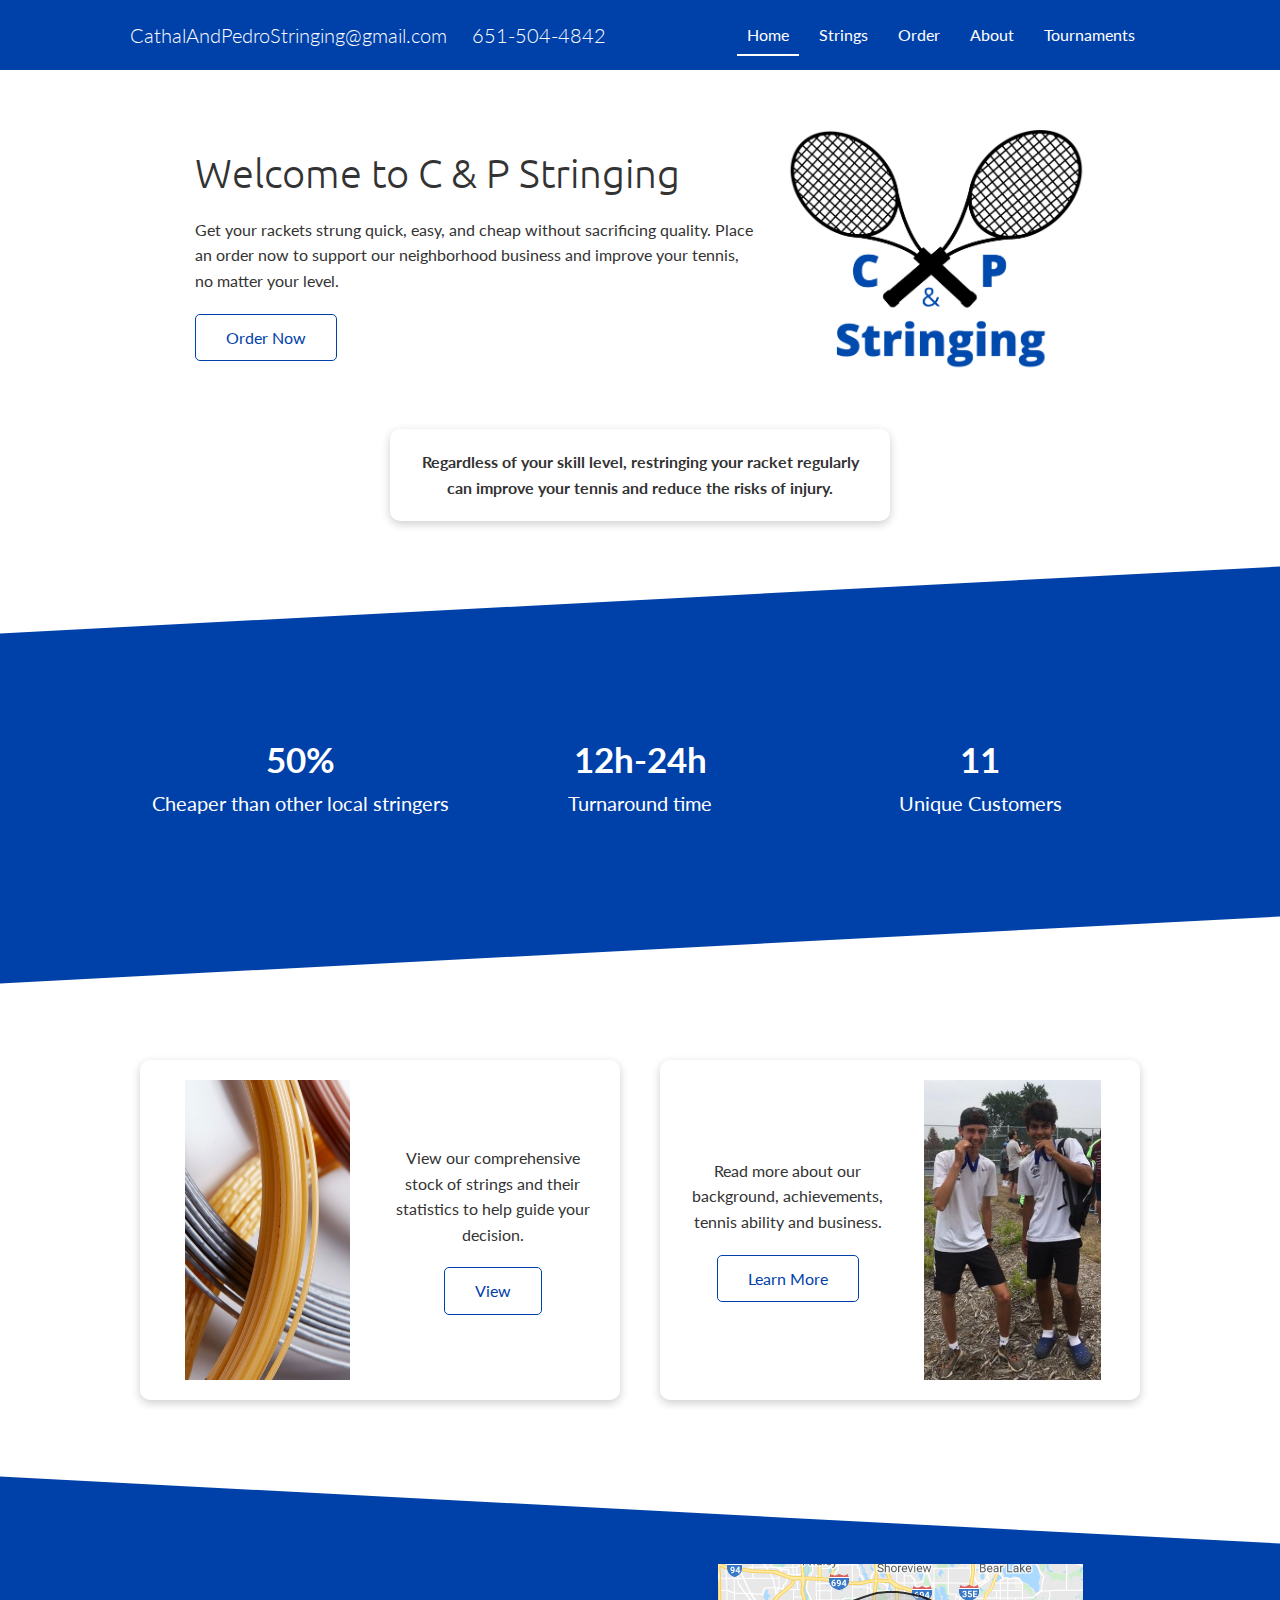
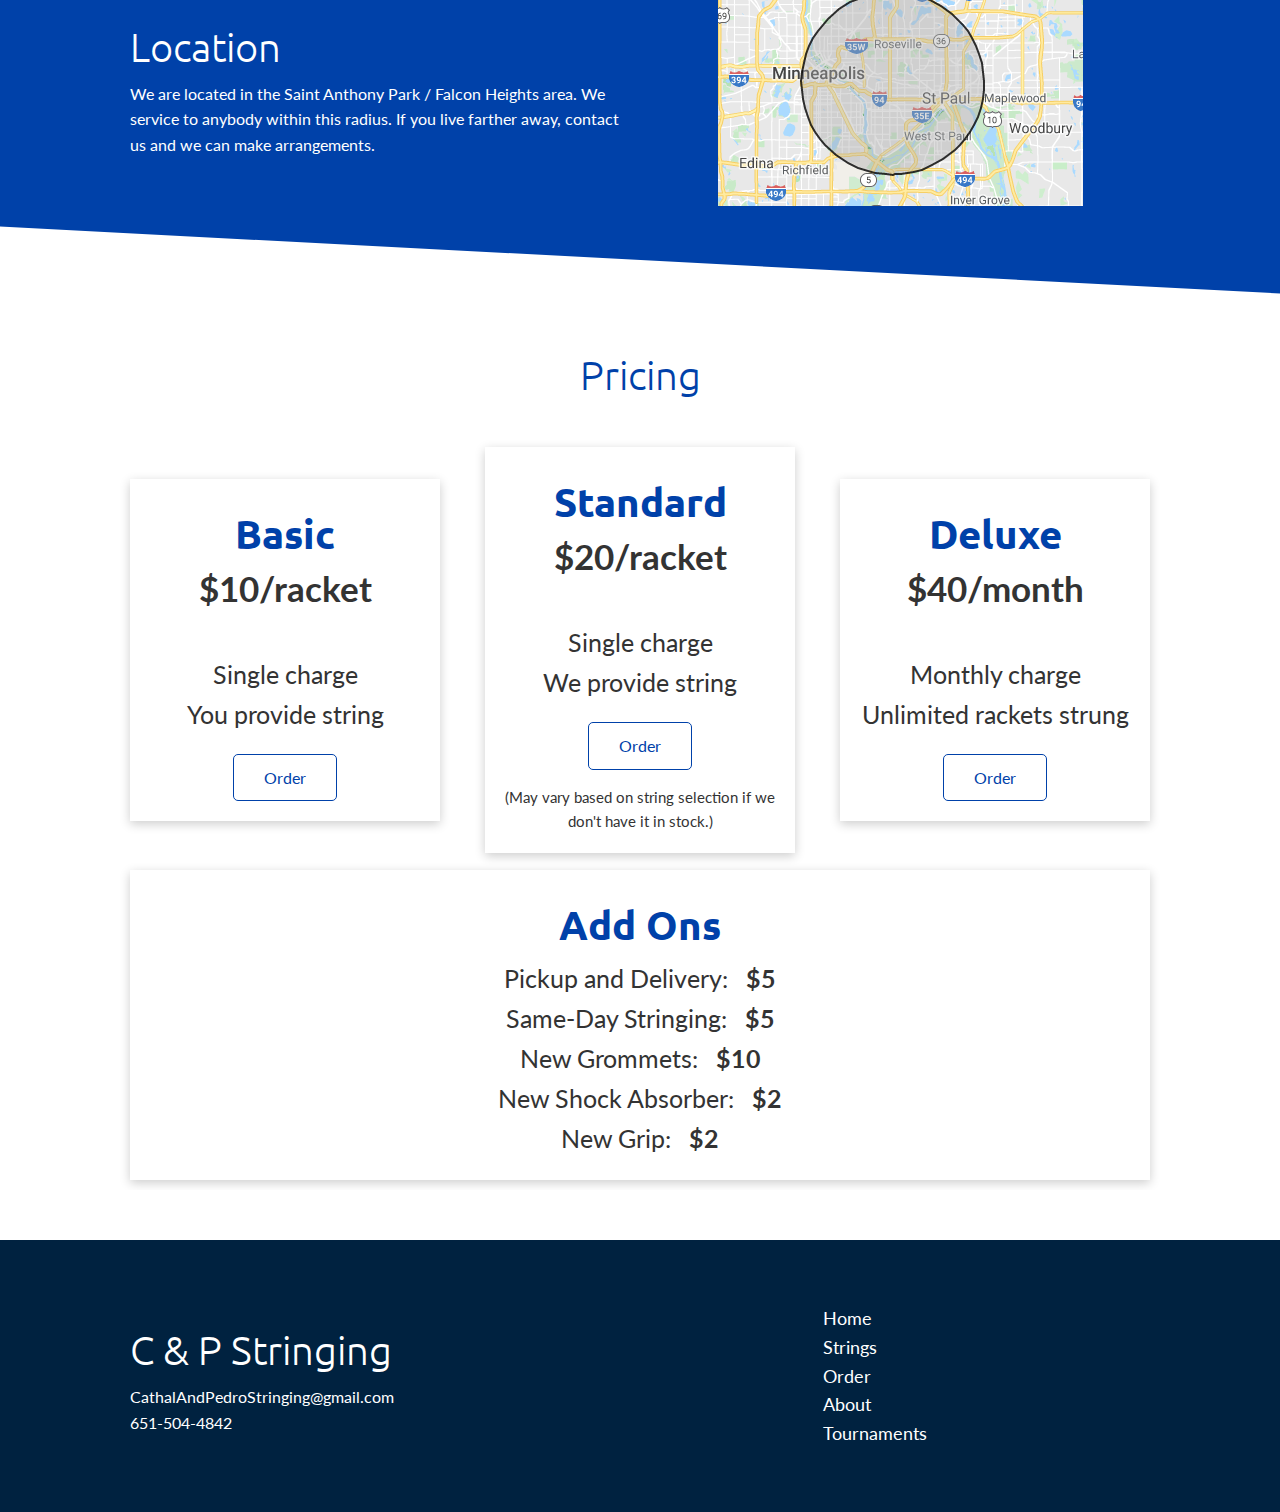
<file: index.html>
<!DOCTYPE html>
<html lang="en">
<head>
    <meta charset="UTF-8">
    <meta http-equiv="X-UA-Compatible" content="IE=edge">
    <meta name="viewport" content="width=device-width, initial-scale=1.0">
    <link rel="stylesheet" href="https://cdnjs.cloudflare.com/ajax/libs/font-awesome/5.15.1/css/all.min.css" integrity="sha512-+4zCK9k+qNFUR5X+cKL9EIR+ZOhtIloNl9GIKS57V1MyNsYpYcUrUeQc9vNfzsWfV28IaLL3i96P9sdNyeRssA==" crossorigin="anonymous" />
    <link href="https://fonts.googleapis.com/css2?family=Lato:wght@300&display=swap" rel="stylesheet">
    <link href="https://fonts.googleapis.com/css2?family=Ubuntu:wght@700&display=swap" rel="stylesheet">
    <link rel="stylesheet" href="final_styles.css">
    <title>CathalAndPedro Stringing</title>
</head>
<body>
    <!-- Navbar -->
    <div class="navbar">
        <div class="container flex">
            <div class="logo">
                <div class="menu-wrap">
                    <input type="checkbox" class="toggler">
                    <div class="hamburger"><div></div></div>
                    <div class="menu">
                        <div>
                            <div>
                                <ul>
                                    <li><a href="index.html">Home</a></li>
                                    <li><a href="strings.html">Strings</a></li>
                                    <li><a href="order.html">Order</a></li>
                                    <li><a href="about.html">About</a></li>
                                    <li><a href="tournaments.html">Tournaments</a></li>
                                </ul>
                            </div>
                        </div>
                    </div>
                </div>
                <h1 class="logo-text large-font">CathalAndPedroStringing@gmail.com</h1>
                <h1 class="logo-text large-font">651-504-4842</h1>
            </div>
            <nav>
                <ul>
                    <li><a href="index.html" class="underlined">Home</a></li>
                    <li><a href="strings.html">Strings</a></li>
                    <li><a href="order.html">Order</a></li>
                    <li><a href="about.html">About</a></li>
                    <li><a href="tournaments.html">Tournaments</a></li>
                </ul>
            </nav>
        </div>
    </div>

    <!-- Showcase -->
    <section class="showcase">
        <div class="container grid">
            <div class="showcase-text">
                <h1 class="large-font">Welcome to C & P Stringing</h1>
                <p class="change-text">Get your rackets strung quick, easy, and cheap without sacrificing quality. Place an order now to support our neighborhood business and improve your tennis, no matter your level.</p>
                <a href="order.html" class="blue-outline-button">Order Now</a>
            </div>
            <img src="Images/logo.png" alt="Logo Image">
        </div>
    </section>

    <!-- Blurb -->
    <section class="blurb">
        <div class="container flex">
            <div class="blurb-wrapper card centered">
                <p><b>Regardless of your skill level, restringing your racket regularly can improve your tennis and reduce the risks of injury.</b></p>
            </div>
        </div>
    </section>

    <div class="spacer"></div>

    <!-- Stats -->
    <section class="stats-container">
        <div class="container flex stats-text">
            <div class="stat-container">
                <div class="flex">
                    <i class="fas fa-tags fa-3x"></i>
                </div>
                <h3>50%</h3>
                <p class="text-secondary">Cheaper than other local stringers</p>
            </div>
            <div class="stat-container">
                <div class="flex">
                    <i class="fas fa-history fa-3x"></i>
                </div>
                <h3>12h-24h</h3>
                <p class="text-secondary">Turnaround time</p>
            </div>
            <div class="stat-container">
                <div class="flex">
                    <i class="fas fa-people-arrows fa-3x"></i>
                </div>
                <h3>11</h3>
                <p class="text-secondary change-text">Unique Customers</p>
            </div>
        </div>
    </section>
    
    <div class="spacer"></div>
    <div class="spacer"></div>

    <!-- Strings / About Us Showcase -->

    <section class="pages-showcase">
        <div class="container grid">
            <div class="strings-home-showcase home-showcase card">
                <div class="card-content grid">
                    <img src="Images/string-img.jpg" alt="Image of string art">
                    <div class="grid-vertical centered">
                        <p class="change-text">View our comprehensive stock of strings and their statistics to help guide your decision.</p>
                        <a href="strings.html" class="blue-outline-button">View</a>
                    </div>
                </div>
            </div>

            <div class="us-home-showcase home-showcase card">
                <div class="card-content grid">
                    <div class="grid-vertical centered">
                        <p class="change-text">Read more about our background, achievements, tennis ability and business.</p>
                        <a href="about.html" class="blue-outline-button">Learn More</a>
                    </div>
                    <img src="Images/home-showcase-us.JPG" alt="Image of us">
                </div>
            </div>
        </div>
    </section>

    <div class="spacer"></div>
    <div class="spacer"></div>

    <!-- Location -->
    <section class="location">
        <div class="container location-wrapper grid">
            <div class="text-body">
                <h1 class="large-font">Location</h1>
                <p class="change-text">We are located in the Saint Anthony Park / Falcon Heights area. We service to anybody within this radius. If you live farther away, contact us and we can make arrangements. </p>
            </div>
            <img src="Images/radius.PNG" alt="Service Area">
        </div>
    </section>

    <div class="spacer"></div>

    <!-- Pricing -->
    <section class="pricing">
        <div class="container grid">
            <h1 class="pricing-header large-font">Pricing</h1>
            <div class="pricing-card centered">
                <h1 class="bolded large-font">Basic</h1>
                <h2 class="price-label bolded medium-font">$10/racket</h2>
                <p>Single charge</p>
                <p>You provide string</p>
                <a href="order.html" class="blue-outline-button">Order</a>
            </div>
            <div class="pricing-card centered">
                <h1 class="bolded large-font">Standard</h1>
                <h2 class="price-label bolded medium-font">$20/racket</h2>
                <p>Single charge</p>
                <p>We provide string</p>
                <a href="order.html" class="blue-outline-button">Order</a>
                <p class="caption-text">(May vary based on string selection if we don't have it in stock.)</p>
            </div>
            <div class="pricing-card centered">
                <h1 class="bolded large-font">Deluxe</h1>
                <h2 class="price-label bolded medium-font">$40/month</h2>
                <p>Monthly charge</p>
                <p>Unlimited rackets strung</p>
                <a href="order.html" class="blue-outline-button">Order</a>
            </div>
            <div class="pricing-card centered">
                <h1 class="bolded large-font">Add Ons</h1>
                <div class="add-on-wrapper flex">
                    <p>Pickup and Delivery:</p>
                    <p class="bolded">$5</p>
                </div>
                <div class="add-on-wrapper flex">
                    <p>Same-Day Stringing:</p>
                    <p class="bolded">$5</p>
                </div>
                <div class="add-on-wrapper flex">
                    <p>New Grommets:</p>
                    <p class="bolded">$10</p>
                </div>

                <div class="add-on-wrapper flex">
                    <p>New Shock Absorber:</p>
                    <p class="bolded">$2</p>
                </div>
                <div class="add-on-wrapper flex">
                    <p>New Grip:</p>
                    <p class="bolded">$2</p>
                </div>
                
            </div>
        </div>
    </section>

    <div class="spacer"></div>




    <!-- Footer -->
    <footer class="footer bg-dark py-5">
        <div class="container grid grid-3">
            <div>
                <h1 class="large-font">C & P Stringing</h1>
                <p>CathalAndPedroStringing@gmail.com</p>
                <p>651-504-4842</p>
            </div>
            <div class="social">
                <a href="#"><i class="fab fa-instagram fa-2x"></i></a>
                <a href="#"><i class="fab fa-twitter fa-2x"></i></a>
            </div>

            <nav>
                <ul>
                    <li><a href="index.html">Home</a></li>
                    <li><a href="strings.html">Strings</a></li>
                    <li><a href="order.html">Order</a></li>
                    <li><a href="about.html">About</a></li>
                    <li><a href="tournaments.html">Tournaments</a></li>
                </ul>
            </nav>
            
        </div>
    </footer>
    
</body>
</html>

<!--
    Get rid of scrollbar during opening animation
-->
</file>
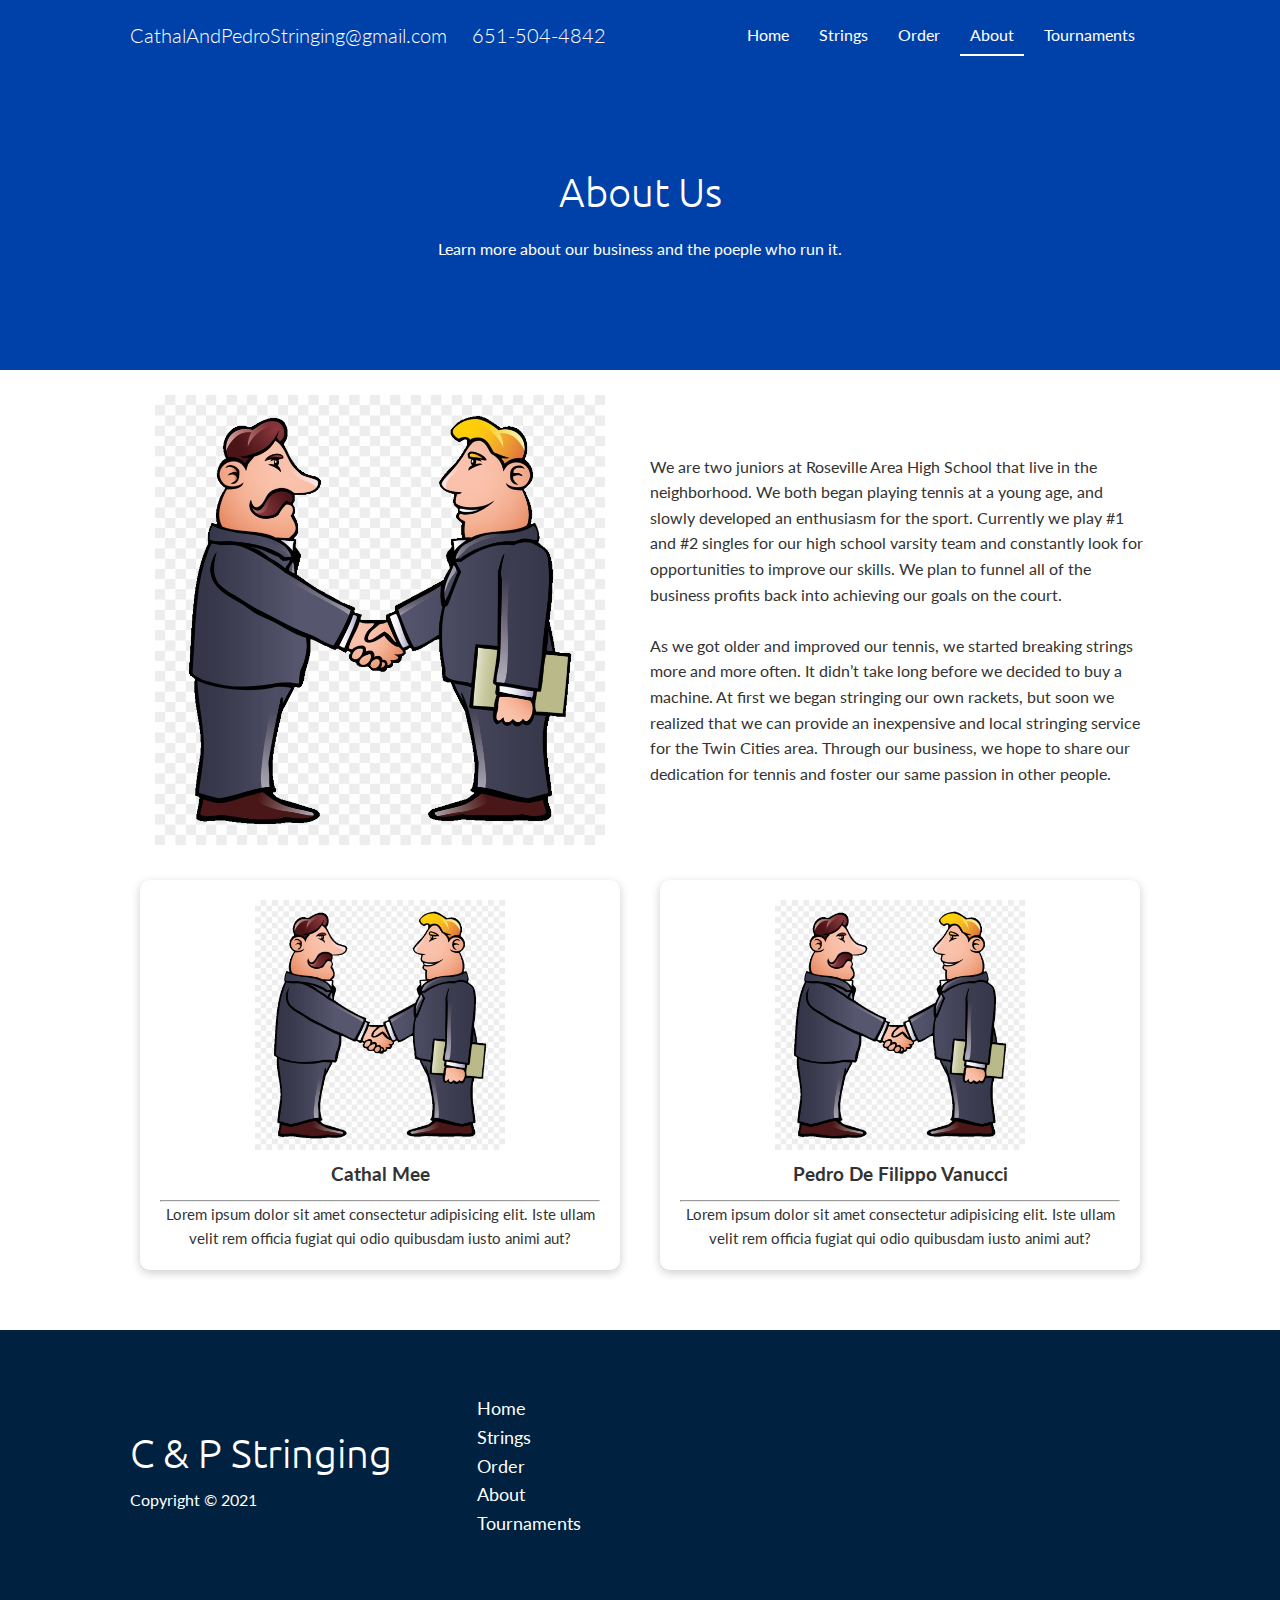
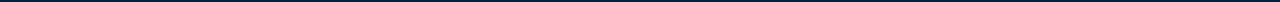
<file: about.html>
<!DOCTYPE html>
<html lang="en">
<head>
    <meta charset="UTF-8">
    <meta http-equiv="X-UA-Compatible" content="IE=edge">
    <meta name="viewport" content="width=device-width, initial-scale=1.0">
    <link rel="stylesheet" href="https://cdnjs.cloudflare.com/ajax/libs/font-awesome/5.15.1/css/all.min.css" integrity="sha512-+4zCK9k+qNFUR5X+cKL9EIR+ZOhtIloNl9GIKS57V1MyNsYpYcUrUeQc9vNfzsWfV28IaLL3i96P9sdNyeRssA==" crossorigin="anonymous" />
    <link href="https://fonts.googleapis.com/css2?family=Lato:wght@300&display=swap" rel="stylesheet">
    <link href="https://fonts.googleapis.com/css2?family=Ubuntu:wght@700&display=swap" rel="stylesheet">
    <link rel="stylesheet" href="final_styles.css">
    <title>CathalAndPedro Stringing</title>
</head>
<body>
    <!-- Navbar -->
    <div class="navbar">
        <div class="container flex">
            <div class="logo">
                <div class="menu-wrap">
                    <input type="checkbox" class="toggler">
                    <div class="hamburger"><div></div></div>
                    <div class="menu">
                        <div>
                            <div>
                                <ul>
                                    <li><a href="index.html">Home</a></li>
                                    <li><a href="strings.html">Strings</a></li>
                                    <li><a href="order.html">Order</a></li>
                                    <li><a href="about.html">About</a></li>
                                    <li><a href="tournaments.html">Tournaments</a></li>
                                </ul>
                            </div>
                        </div>
                    </div>
                </div>
                <h1 class="logo-text large-font">CathalAndPedroStringing@gmail.com</h1>
                <h1 class="logo-text large-font">651-504-4842</h1>
            </div>
            <nav>
                <ul>
                    <li><a href="index.html">Home</a></li>
                    <li><a href="strings.html">Strings</a></li>
                    <li><a href="order.html">Order</a></li>
                    <li><a href="about.html" class="underlined">About</a></li>
                    <li><a href="tournaments.html">Tournaments</a></li>
                </ul>
            </nav>
        </div>
    </div>

    <!-- Showcase -->
    <section class="bio-showcase">
        <div class="bio-showcase-text grid">
            <div class="content">
                <h1 class="large-font">About Us</h1>
                <p>Learn more about our business and the poeple who run it.</p>
            </div>
        </div>
    </section>

    <!-- Bio Section -->
    <section class="bio">
        <div class="container grid">
            <div class="bio-img">
                <div class="flex">
                    <img src="Images/us.png" alt="Photo of us">
                </div>
                
            </div>
            <div class="bio-text">
                <p>We are two juniors at Roseville Area High School that live in the neighborhood. We both began playing tennis at a young age, and slowly developed an enthusiasm for the sport. Currently we play #1 and #2 singles for our high school varsity team and constantly look for opportunities to improve our skills. We plan to funnel all of the business profits back into achieving our goals on the court. <br><br>As we got older and improved our tennis, we started breaking strings more and more often. It didn’t take long before we decided to buy a machine. At first we began stringing our own rackets, but soon we realized that we can provide an inexpensive and local stringing service for the Twin Cities area. Through our business, we hope to share our dedication for tennis and foster our same passion in other people.</p>
            </div>
        </div>
    </section>

    <!-- Individual Bios Section -->

    <section class="individual-bios">

        <div class="container grid">
            <div class="card">
                <div class="flex">
                    <img src="Images/us.png"></img>
                </div>
                
                <h3>Cathal Mee</h3>
                <hr>
                <p>Lorem ipsum dolor sit amet consectetur adipisicing elit. Iste ullam velit rem officia fugiat qui odio quibusdam iusto animi aut?</p>
            </div>
            <div class="card">
                <div class="flex">
                    <img src="Images/us.png"></img>
                </div>
                <h3>Pedro De Filippo Vanucci</h3>
                <hr>
                <p>Lorem ipsum dolor sit amet consectetur adipisicing elit. Iste ullam velit rem officia fugiat qui odio quibusdam iusto animi aut?</p>
            </div>
        </div>
    </section>

    <div class="spacer"></div>


    <!-- Footer -->
    <footer class="footer bg-dark py-5">
        <div class="container grid grid-3">
            <div>
                <h1 class="large-font">C & P Stringing</h1>
                <p>Copyright &copy; 2021</p>
            </div>
            <nav>
                <ul>
                    <li><a href="index.html">Home</a></li>
                    <li><a href="strings.html">Strings</a></li>
                    <li><a href="order.html">Order</a></li>
                    <li><a href="about.html">About</a></li>
                    <li><a href="tournaments.html">Tournaments</a></li>
                </ul>
            </nav>
            <div class="social">
                <a href="#"><i class="fab fa-github fa-2x"></i></a>
                <a href="#"><i class="fab fa-facebook fa-2x"></i></a>
                <a href="#"><i class="fab fa-instagram fa-2x"></i></a>
                <a href="#"><i class="fab fa-twitter fa-2x"></i></a>
            </div>
        </div>
    </footer>
    
</body>
</html>
</file>
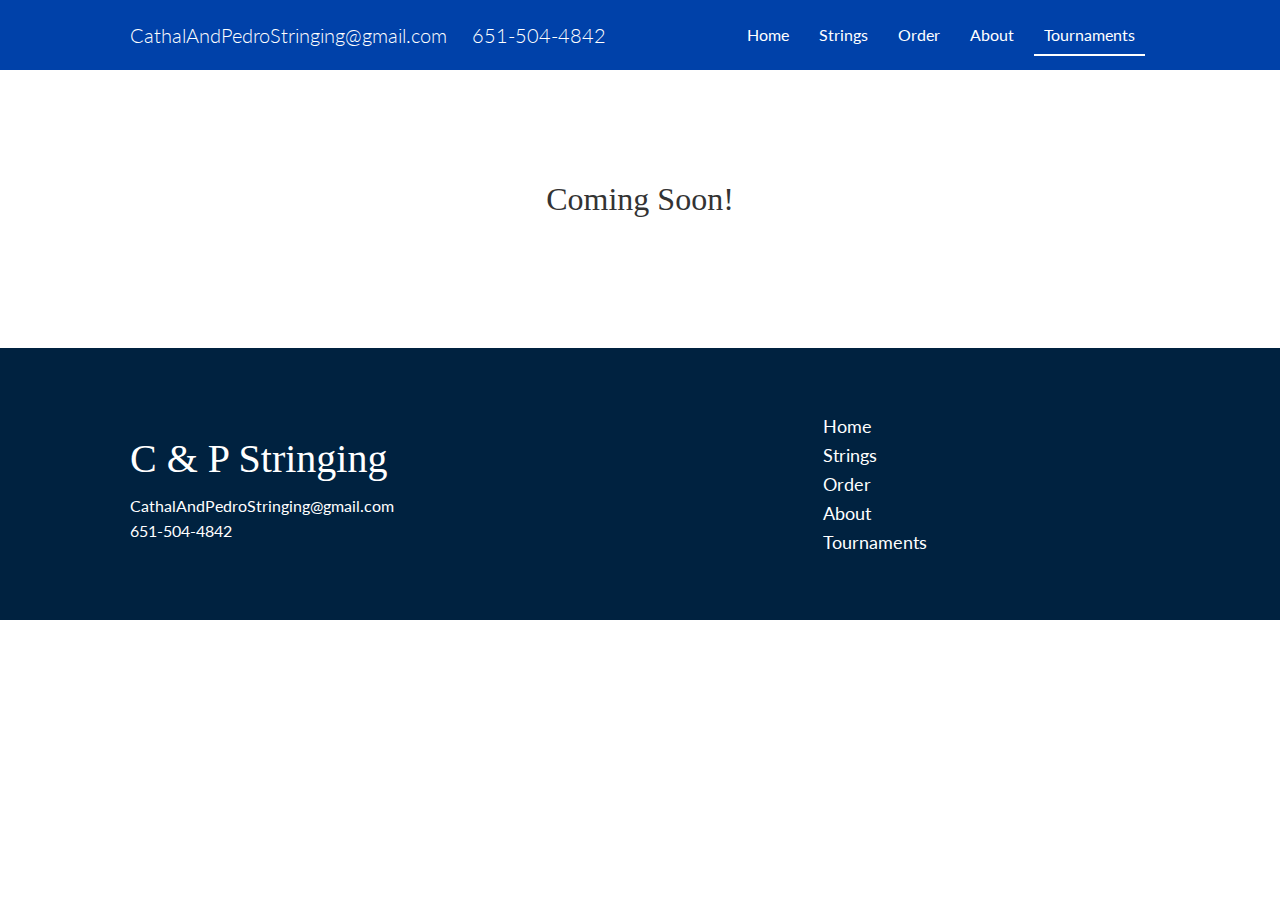
<file: tournaments.html>
<!DOCTYPE html>
<html lang="en">
<head>
    <meta charset="UTF-8">
    <meta http-equiv="X-UA-Compatible" content="IE=edge">
    <meta name="viewport" content="width=device-width, initial-scale=1.0">
    <link rel="stylesheet" href="https://cdnjs.cloudflare.com/ajax/libs/font-awesome/5.15.1/css/all.min.css" integrity="sha512-+4zCK9k+qNFUR5X+cKL9EIR+ZOhtIloNl9GIKS57V1MyNsYpYcUrUeQc9vNfzsWfV28IaLL3i96P9sdNyeRssA==" crossorigin="anonymous" />
    <link href="https://fonts.googleapis.com/css2?family=Lato:wght@300&display=swap" rel="stylesheet">
    <link rel="stylesheet" href="final_styles.css">
    <title>CathalAndPedro Stringing</title>
</head>
<body>
    <!-- Navbar -->
    <div class="navbar">
        <div class="container flex">
            <div class="logo">
                <div class="menu-wrap">
                    <input type="checkbox" class="toggler">
                    <div class="hamburger"><div></div></div>
                    <div class="menu">
                        <div>
                            <div>
                                <ul>
                                    <li><a href="index.html">Home</a></li>
                                    <li><a href="strings.html">Strings</a></li>
                                    <li><a href="order.html">Order</a></li>
                                    <li><a href="about.html">About</a></li>
                                    <li><a href="tournaments.html">Tournaments</a></li>
                                </ul>
                            </div>
                        </div>
                    </div>
                </div>
                <h1 class="logo-text">CathalAndPedroStringing@gmail.com</h1>
                <h1 class="logo-text">651-504-4842</h1>
            </div>
            <nav>
                <ul>
                    <li><a href="index.html">Home</a></li>
                    <li><a href="strings.html">Strings</a></li>
                    <li><a href="order.html">Order</a></li>
                    <li><a href="about.html">About</a></li>
                    <li><a href="tournaments.html" class="underlined">Tournaments</a></li>
                </ul>
            </nav>
        </div>
    </div>

    <div class="spacer"></div>
    <div class="spacer"></div>

    <h1 class="tournament-note">Coming Soon!</h1>

    <div class="flex">
        <i class="fa fa-laugh-beam fa-4x"></i>
    </div>

    <div class="spacer"></div>
    <div class="spacer"></div>


    <!-- Footer -->
    <footer class="footer bg-dark py-5">
        <div class="container grid grid-3">
            <div>
                <h1 class="large-font">C & P Stringing</h1>
                <p>CathalAndPedroStringing@gmail.com</p>
                <p>651-504-4842</p>
            </div>
            <div class="social">
                <a href="#"><i class="fab fa-instagram fa-2x"></i></a>
                <a href="#"><i class="fab fa-twitter fa-2x"></i></a>
            </div>

            <nav>
                <ul>
                    <li><a href="index.html">Home</a></li>
                    <li><a href="strings.html">Strings</a></li>
                    <li><a href="order.html">Order</a></li>
                    <li><a href="about.html">About</a></li>
                    <li><a href="tournaments.html">Tournaments</a></li>
                </ul>
            </nav>
            
        </div>
    </footer>
    
</body>
</html>
</file>
<file: final_styles.css>
/* variables */
/* Base Styles */
* {
  -webkit-box-sizing: border-box;
  box-sizing: border-box;
  padding: 0;
  margin: 0;
}

a {
  text-decoration: none;
  color: #333;
}

body {
  font-family: "Lato", "sans-serif";
  color: #333;
  line-height: 1.6;
}

h1,
h2 {
  font-weight: 300;
  line-height: 1.2;
  margin: 10px 0;
}

h1 {
  font-family: "Ubuntu", "sans-serif";
}

ul li {
  list-style-type: none;
}

/* Utilities */
.container {
  max-width: 1100px;
  margin: 0 auto;
  overflow: auto;
  padding: 0 40px;
}

.bolded {
  font-weight: 700;
}

.centered {
  text-align: center;
}

.circle-img {
  border-radius: 50%;
  -webkit-box-shadow: 0 3px 10px rgba(0, 0, 0, 0.2);
  box-shadow: 0 3px 10px rgba(0, 0, 0, 0.2);
}

.flex {
  display: -webkit-box;
  display: -ms-flexbox;
  display: flex;
  -webkit-box-pack: center;
  -ms-flex-pack: center;
  justify-content: center;
  -webkit-box-align: center;
  -ms-flex-align: center;
  align-items: center;
  height: 100%;
}

.grid,
.grid-3 {
  display: -ms-grid;
  display: grid;
  -ms-grid-columns: 1fr 1fr;
  grid-template-columns: 1fr 1fr;
  gap: 20px;
  -webkit-box-pack: center;
  -ms-flex-pack: center;
  justify-content: center;
  -webkit-box-align: center;
  -ms-flex-align: center;
  align-items: center;
  height: 100%;
}

.card,
.pricing-card {
  background-color: #fff;
  color: #333;
  border-radius: 10px;
  -webkit-box-shadow: 0 3px 10px rgba(0, 0, 0, 0.2);
  box-shadow: 0 3px 10px rgba(0, 0, 0, 0.2);
  padding: 20px;
  margin: 10px;
}

.grid-3 {
  -ms-grid-columns: 1fr 1fr 1fr;
  grid-template-columns: 1fr 1fr 1fr;
}

.blue-border {
  border: 1.5px solid #0041a9;
}

.red-border {
  border: 1.5px solid red;
}

.blue-outline-button {
  display: inline-block;
  padding: 10px 30px;
  cursor: pointer;
  background: transparent;
  color: #0041a9;
  border: 1.5px #0041a9 solid;
  border-radius: 5px;
  -webkit-transition: background-color 0.15s ease-out;
  transition: background-color 0.15s ease-out;
  margin-top: 0px;
}

.blue-outline-button:hover {
  color: #fff;
  border: 1.5px #0041a9 solid;
  -webkit-transition: background-color 0.15s ease-out;
  transition: background-color 0.15s ease-out;
  background-color: #0041a9;
  cursor: pointer;
}

.solid-blue-button {
  display: inline-block;
  padding: 12.5px 30px;
  cursor: pointer;
  background: #0041a9;
  color: #fff;
  border: none;
  border-radius: 5px;
  margin-bottom: 10px;
  margin-left: auto;
  margin-right: auto;
  margin-top: 0px;
  font-size: 14.5px;
}

.solid-blue-button:hover {
  background-color: #0058e6;
}

.form-input-field,
.form-input-field-help {
  border: 1.5px solid #fff;
  border-bottom: 1.5px solid #b4becb;
  padding: 3px;
  font-family: "Lato", "sans-serif";
  font-size: 16px;
  width: 100%;
}

.form-input-field:focus,
.form-input-field-help:focus {
  outline: none;
  -webkit-appearance: none;
  -moz-appearance: none;
  border-bottom: 1.5px solid #0041a9;
}

textarea {
  border: solid 1.5px #b4becb;
  padding: 3px;
  font-family: "Lato", "sans-serif";
  font-size: 16px;
  width: 100%;
}

textarea:focus {
  outline: none;
  -webkit-appearance: none;
  -moz-appearance: none;
  border: 1.5px solid #0041a9;
}

.large-font {
  font-size: 40px;
}

.medium-font {
  font-size: 35px;
}

/* Navbar */
.navbar {
  background-color: #0041a9;
  color: #fff;
  height: 70px;
}

.navbar ul {
  display: -webkit-box;
  display: -ms-flexbox;
  display: flex;
}

.navbar a {
  padding: 10px;
  margin: 0 5px;
  color: #fff;
}

.navbar a:hover {
  border-bottom: 2px #fff solid;
}

.navbar .flex {
  -webkit-box-pack: justify;
  -ms-flex-pack: justify;
  justify-content: space-between;
}

.navbar h1 {
  font-family: "Lato", "sans-serif";
  font-size: 20px;
  margin-right: 25px;
}

.navbar .underlined {
  border-bottom: 2px #fff solid;
}

.spacer {
  height: 50px;
}

.med-spacer {
  height: 12.5px;
}

.small-spacer {
  height: 5px;
}

.logo {
  display: -webkit-box;
  display: -ms-flexbox;
  display: flex;
}

/* Footer */
.footer {
  padding: 4rem 0;
  color: #fff;
}

.footer a {
  color: #fff;
  margin: 10px 0;
  font-size: 18px;
}

.footer .social a {
  margin: 0 10px;
}

.bg-dark {
  background-color: #002240;
}

/* Dialog Utilities Classes */
.dialog-main,
.complete-dialog,
.help-dialog {
  display: none;
  /* Hidden by default */
  position: fixed;
  /* Stay in place */
  z-index: 1;
  /* Sit on top */
  left: 0;
  top: 0;
  width: 100%;
  /* Full width */
  height: 100%;
  /* Full height */
  overflow: auto;
  /* Enable scroll if needed */
  background-color: black;
  /* Fallback color */
  background-color: rgba(0, 0, 0, 0.4);
  /* Black w/ opacity */
}

.dialog-main .dialog-content,
.complete-dialog .dialog-content,
.help-dialog .dialog-content,
.complete-dialog .complete-dialog-content,
.help-dialog .help-dialog-content {
  background-color: #fefefe;
  margin: 10% auto;
  /* 15% from the top and centered */
  padding: 20px;
  border-radius: 25px;
  width: 80%;
  /* Could be more or less, depending on screen size */
}

.close {
  color: #aaa;
  float: right;
  font-size: 28px;
  font-weight: bold;
  margin-right: 15px;
}

.close:hover,
.close:focus {
  color: black;
  text-decoration: none;
  cursor: pointer;
}

.dialog-main h1,
.complete-dialog h1,
.help-dialog h1 {
  color: #0041a9;
  text-align: center;
}

.dialog-main p,
.complete-dialog p,
.help-dialog p {
  font-size: 20px;
  text-align: center;
}

.dialog-main .dialog-form,
.complete-dialog .dialog-form,
.help-dialog .dialog-form,
.complete-dialog .complete-dialog-form,
.help-dialog .help-dialog-form {
  width: 50%;
  margin-left: auto;
  margin-right: auto;
}

/* Complete Dialog */
.complete-dialog .complete-dialog-form .form-input-field {
  margin-bottom: 20px;
}

.complete-dialog .grid,
.complete-dialog .grid-3 {
  width: 100%;
  -webkit-box-pack: center;
  -ms-flex-pack: center;
  justify-content: center;
}

.complete-dialog .solid-blue-button {
  margin-top: 10px;
}

.complete-dialog .completing-order-screen {
  display: none;
}

.complete-dialog .order-complete-screen {
  display: none;
}

.complete-dialog .order-complete-screen p {
  margin-bottom: 20px;
}

/* For Checkboxes 
  .form-control-check {
    font-family: system-ui, sans-serif;
    font-size: 2rem;
    font-weight: bold;
    line-height: 1.1;
    display: grid;
    grid-template-columns: 1em auto;
    gap: 0.5em;
  }
  
  .form-control-check + .form-control-check {
    margin-top: 1em;
  }
  
  input[type="checkbox"] {
    -webkit-appearance: none;
    appearance: none;
    background-color: var(--form-background);
    margin: 0;
  
    font: inherit;
    color: #0041A9;
    width: 1em;
    height: 1em;
    border: 0.15em solid #0041A9;
    border-radius: 0.15em;
    transform: translateY(-0.075em);
  
    display: grid;
    place-content: center;
  }
  
  input[type="checkbox"]::before {
    content: "";
    width: 0.65em;
    height: 0.65em;
    clip-path: polygon(14% 44%, 0 65%, 50% 100%, 100% 16%, 80% 0%, 43% 62%);
    transform: scale(0);
    transform-origin: bottom left;
    transition: 120ms transform ease-in-out;
    box-shadow: inset 1em 1em var(--form-control-color);
    background-color: CanvasText;
  }
  
  input[type="checkbox"]:checked::before {
    transform: scale(1);
  } */

/* Help Dialog */
.help-dialog .grid,
.help-dialog .grid-3 {
  width: 100%;
  -webkit-box-pack: center;
  -ms-flex-pack: center;
  justify-content: center;
}

.help-dialog .solid-blue-button {
  margin-top: 10px;
}

.help-dialog .sending-screen {
  display: none;
  height: 252.78px;
}

.help-dialog .sending-screen p {
  margin-top: 30px;
}

.help-dialog .finished-screen {
  display: none;
}

.help-dialog-form .form-input-field-help {
  margin-bottom: 20px;
}

.finished-screen .solid-blue-button {
  margin-top: 30px;
}

/* Dialog loading animation */
.circular {
  height: 100px;
  width: 100px;
  position: relative;
  margin-left: auto;
  margin-right: auto;
}

.circular .inner {
  position: absolute;
  z-index: 6;
  top: 50%;
  left: 50%;
  height: 80px;
  width: 80px;
  margin: -40px 0 0 -40px;
  background: #fff;
  border-radius: 100%;
}

.circular .bar {
  position: absolute;
  height: 100%;
  width: 100%;
  background: #fff;
  border-radius: 100%;
  clip: rect(0px, 100px, 100px, 50px);
}

.circle .bar .progress {
  position: absolute;
  height: 100%;
  width: 100%;
  border-radius: 100%;
  clip: rect(0px, 50px, 100px, 0px);
  background: #0041a9;
}

.circle .left .progress {
  z-index: 1;
  -webkit-animation: left 1s linear both;
  animation: left 1s linear both;
}

.circle .right {
  -webkit-transform: rotate(180deg);
  transform: rotate(180deg);
  z-index: 3;
}

.circle .right .progress {
  -webkit-animation: right 1s linear both;
  animation: right 1s linear both;
  -webkit-animation-delay: 1s;
  animation-delay: 1s;
}

/* Animations */
@-webkit-keyframes wave {
  from {
    top: 70px;
    -webkit-transform: rotate(0deg);
    transform: rotate(0deg);
  }
  to {
    top: 70px;
    -webkit-transform: rotate(720deg);
    transform: rotate(720deg);
  }
}
@keyframes wave {
  from {
    top: 70px;
    -webkit-transform: rotate(0deg);
    transform: rotate(0deg);
  }
  to {
    top: 70px;
    -webkit-transform: rotate(720deg);
    transform: rotate(720deg);
  }
}

@-webkit-keyframes fill {
  from {
    top: 70px;
    -webkit-transform: translateX(0%) rotate(0deg);
    transform: translateX(0%) rotate(0deg);
  }
  to {
    top: -50px;
    -webkit-transform: translateX(15%) rotate(360deg);
    transform: translateX(15%) rotate(360deg);
  }
}

@keyframes fill {
  from {
    top: 70px;
    -webkit-transform: translateX(0%) rotate(0deg);
    transform: translateX(0%) rotate(0deg);
  }
  to {
    top: -50px;
    -webkit-transform: translateX(15%) rotate(360deg);
    transform: translateX(15%) rotate(360deg);
  }
}

@-webkit-keyframes blue-line {
  from {
    -webkit-transform: translateX(-100%);
    transform: translateX(-100%);
  }
  to {
    -webkit-transform: translateX(0%);
    transform: translateX(0%);
  }
}

@keyframes blue-line {
  from {
    -webkit-transform: translateX(-100%);
    transform: translateX(-100%);
  }
  to {
    -webkit-transform: translateX(0%);
    transform: translateX(0%);
  }
}

@-webkit-keyframes slideInLeftStats {
  0% {
    -webkit-transform: translateX(-100%) skewY(-3deg);
    transform: translateX(-100%) skewY(-3deg);
    opacity: 0.5;
  }
  100% {
    -webkit-transform: translateX(0) skewY(-3deg);
    transform: translateX(0) skewY(-3deg);
    opacity: 1;
  }
}

@keyframes slideInLeftStats {
  0% {
    -webkit-transform: translateX(-100%) skewY(-3deg);
    transform: translateX(-100%) skewY(-3deg);
    opacity: 0.5;
  }
  100% {
    -webkit-transform: translateX(0) skewY(-3deg);
    transform: translateX(0) skewY(-3deg);
    opacity: 1;
  }
}

@-webkit-keyframes slideInLeft {
  0% {
    -webkit-transform: translateX(-100%);
    transform: translateX(-100%);
  }
  100% {
    -webkit-transform: translateX(0);
    transform: translateX(0);
  }
}

@keyframes slideInLeft {
  0% {
    -webkit-transform: translateX(-100%);
    transform: translateX(-100%);
  }
  100% {
    -webkit-transform: translateX(0);
    transform: translateX(0);
  }
}

@-webkit-keyframes slideInRight {
  0% {
    -webkit-transform: translateX(100%);
    transform: translateX(100%);
  }
  100% {
    -webkit-transform: translateX(0);
    transform: translateX(0);
  }
}

@keyframes slideInRight {
  0% {
    -webkit-transform: translateX(100%);
    transform: translateX(100%);
  }
  100% {
    -webkit-transform: translateX(0);
    transform: translateX(0);
  }
}

@-webkit-keyframes slideInRightLocation {
  0% {
    -webkit-transform: translateX(100%) skewY(3deg);
    transform: translateX(100%) skewY(3deg);
    opacity: 0.5;
  }
  100% {
    -webkit-transform: translateX(0) skewY(3deg);
    transform: translateX(0) skewY(3deg);
    opacity: 1;
  }
}

@keyframes slideInRightLocation {
  0% {
    -webkit-transform: translateX(100%) skewY(3deg);
    transform: translateX(100%) skewY(3deg);
    opacity: 0.5;
  }
  100% {
    -webkit-transform: translateX(0) skewY(3deg);
    transform: translateX(0) skewY(3deg);
    opacity: 1;
  }
}

@-webkit-keyframes fadeIn {
  0% {
    opacity: 0;
  }
  100% {
    opacity: 1;
  }
}

@keyframes fadeIn {
  0% {
    opacity: 0;
  }
  100% {
    opacity: 1;
  }
}

@-webkit-keyframes right {
  100% {
    -webkit-transform: rotate(180deg);
    transform: rotate(180deg);
  }
}

@keyframes right {
  100% {
    -webkit-transform: rotate(180deg);
    transform: rotate(180deg);
  }
}

@-webkit-keyframes left {
  100% {
    -webkit-transform: rotate(180deg);
    transform: rotate(180deg);
  }
}

@keyframes left {
  100% {
    -webkit-transform: rotate(180deg);
    transform: rotate(180deg);
  }
}

/* Showcase */
.showcase {
  height: 300px;
  position: relative;
  margin-top: 30px;
}

.showcase .grid,
.showcase .grid-3 {
  -ms-grid-columns: 55% auto;
  grid-template-columns: 55% auto;
  gap: 30px;
}

.showcase img {
  width: 300px;
}

.showcase p {
  margin: 20px 0;
}

/* Blurb */
.blurb {
  height: 150px;
  -webkit-animation: 1s ease-in 0s 1 fadeIn;
  animation: 1s ease-in 0s 1 fadeIn;
}

.blurb .blurb-wrapper {
  width: 500px;
}

/* Stats */

.stats-container {
  transform: skewY(-3deg);
  height: 350px;
  background-color: #0041a9;
}

.stats-container h3 {
  text-align: center;
  font-size: 35px;
}

.stats-container p {
  text-align: center;
  font-size: 20px;
}

.stats-text {
  transform: skewY(3deg);
}

.stat-container {
  color: #fff;
  width: 100%;
}

/* Pages Showcase */
.pages-showcase img {
  max-height: 300px;
  max-width: 200px;
  -ms-grid-column-align: center;
  justify-self: center;
}

.pages-showcase .home-showcase .grid,
.pages-showcase .home-showcase .grid-3 {
  gap: 10px;
}

.pages-showcase .blue-outline-button {
  margin-top: 20px;
}

.strings-home-showcase {
  -webkit-animation: 1s ease-out 0s 1 slideInLeft;
  animation: 1s ease-out 0s 1 slideInLeft;
}

.us-home-showcase {
  -webkit-animation: 1s ease-out 0s 1 slideInRight;
  animation: 1s ease-out 0s 1 slideInRight;
}

/* Location */
.location {
  background-color: #0041a9;
  color: #fff;
  -webkit-transform: skewY(3deg);
  transform: skewY(3deg);
  height: 350px;
  -webkit-box-pack: center;
  -ms-flex-pack: center;
  justify-content: center;
  -webkit-animation: 1s ease-out 0s 1 slideInRightLocation;
  animation: 1s ease-out 0s 1 slideInRightLocation;
}

.location .location-wrapper {
  -webkit-transform: skewY(-3deg);
  transform: skewY(-3deg);
  -ms-grid-column-align: center;
  justify-self: center;
}

.location .grid,
.location .grid-3 {
  justify-items: center;
}

/* Pricing */
.pricing {
  height: 880px;
}

.pricing h1 {
  color: #0041a9;
}

.pricing .price-label {
  margin-bottom: 45px;
}

.pricing p {
  font-size: 25px;
}

.pricing .flex {
  gap: 18px;
}

.pricing .blue-outline-button {
  margin-top: 20px;
}

.pricing .grid,
.pricing .grid-3 {
  -ms-grid-rows: 1fr 1fr;
  grid-template-rows: 1fr 1fr;
  -ms-grid-columns: 1fr 1fr 1fr;
  grid-template-columns: 1fr 1fr 1fr;
  justify-items: center;
  -webkit-box-align: center;
  -ms-flex-align: center;
  align-items: center;
  width: 100%;
  gap: 45px;
}

.pricing .grid > *:first-child,
.pricing .grid-3 > *:first-child {
  -ms-grid-column: 1;
  -ms-grid-column-span: 3;
  grid-column: 1 / span 3;
}

.pricing .grid > *:last-child,
.pricing .grid-3 > *:last-child {
  -ms-grid-column: 1;
  -ms-grid-column-span: 3;
  grid-column: 1 / span 3;
}

.pricing .caption-text {
  font-size: 15px;
  margin-top: 15px;
}

.pricing-card {
  border-radius: 0px;
  width: 100%;
  min-height: 310px;
}

/* Strings */
.strings-showcase {
  background-color: #0041a9;
  height: 300px;
  color: #fff;
}

.strings-showcase p {
  margin: 20px 0;
}

.strings .grid,
.strings .grid-3 {
  margin-top: 50px;
  margin-bottom: 50px;
  gap: 10px;
  -ms-grid-columns: 1fr 1fr 1fr 1fr;
  grid-template-columns: 1fr 1fr 1fr 1fr;
  -ms-grid-rows: 1fr 1fr 1fr;
  grid-template-rows: 1fr 1fr 1fr;
  justify-items: center;
}

.strings img {
  display: block;
  max-width: 180px;
  max-height: 180px;
  margin-left: auto;
  margin-right: auto;
}

.strings .card,
.strings .pricing-card {
  width: 90%;
  height: 550px;
  margin-bottom: 20px;
  margin-top: 20px;
  background-color: transparent;
  -webkit-perspective: 1000px;
  perspective: 1000px;
}

.strings .card-inner {
  position: relative;
  width: 100%;
  height: 100%;
  text-align: center;
  -webkit-transition: -webkit-transform 0.8s;
  transition: -webkit-transform 0.8s;
  transition: transform 0.8s;
  transition: transform 0.8s, -webkit-transform 0.8s;
  -webkit-transform-style: preserve-3d;
  transform-style: preserve-3d;
}

.strings .card:hover .card-inner,
.strings .pricing-card:hover .card-inner {
  -webkit-transform: rotateY(180deg);
  transform: rotateY(180deg);
}

.strings .front,
.strings .back {
  position: absolute;
  width: 100%;
  height: 100%;
  -webkit-backface-visibility: hidden;
  /* Safari */
  backface-visibility: hidden;
}

.strings .back {
  -webkit-transform: rotateY(180deg);
  transform: rotateY(180deg);
}

.strings hr {
  margin-top: 10px;
  margin-bottom: 10px;
}

.strings h1 {
  text-align: center;
  font-size: 25px;
}

.strings h2 {
  font-size: 19px;
  text-align: center;
}

.strings p {
  margin-bottom: 10px;
}

.strings .flex {
  height: auto;
}

.bio-showcase {
  background-color: #0041a9;
  height: 300px;
  color: #fff;
}

.bio-showcase .grid,
.bio-showcase .grid-3 {
  -ms-grid-columns: 1fr;
  grid-template-columns: 1fr;
}

.bio-showcase h1 {
  text-align: center;
}

.bio-showcase p {
  margin: 20px 0;
  text-align: center;
}

.bio {
  height: 500px;
}

.bio img {
  width: 90%;
}

.individual-bios img {
  width: 250px;
  margin-left: auto;
  margin-right: auto;
}

.individual-bios h3 {
  text-align: center;
  margin: 10px 0;
}

.individual-bios p {
  text-align: center;
  font-size: 15px;
}

:root {
  --animation1: wave 6s linear infinite;
  --animation2: wave 5.5s linear infinite;
  --animation3: wave 6.5s linear infinite;
}

/* Order Page */
.order-page-content {
  height: 375px;
}

/* Title */
.order-title-header h1 {
  color: #0041a9;
  margin: 40px 0;
}

/* Progress Bar */
.progress-bar .progress-point {
  height: 90px;
  width: 90px;
  border-radius: 20%;
  background: transparent;
  color: #0041a9;
  border: 1px #0041a9 solid;
  display: -webkit-box;
  display: -ms-flexbox;
  display: flex;
  -webkit-box-pack: center;
  -ms-flex-pack: center;
  justify-content: center;
  -webkit-box-align: center;
  -ms-flex-align: center;
  align-items: center;
  position: relative;
  overflow: hidden;
}

.progress-bar #first:before {
  content: "";
  position: absolute;
  width: 200px;
  height: 200px;
  background: #0041a9;
  -webkit-transform: translateX(-100%);
  transform: translateX(-100%);
  border-radius: 40%;
  z-index: -1;
  -webkit-animation: var(--animation1);
  animation: var(--animation1);
}

.progress-bar #second:before {
  content: "";
  position: absolute;
  width: 200px;
  height: 200px;
  background: #0041a9;
  -webkit-transform: translateX(-100%);
  transform: translateX(-100%);
  border-radius: 40%;
  z-index: -1;
  -webkit-animation: var(--animation2);
  animation: var(--animation2);
}

.progress-bar #third:before {
  content: "";
  position: absolute;
  width: 200px;
  height: 200px;
  background: #0041a9;
  -webkit-transform: translateX(-100%);
  transform: translateX(-100%);
  border-radius: 40%;
  z-index: -1;
  -webkit-animation: var(--animation3);
  animation: var(--animation3);
}

.progress-bar .progress-bar-wrapper {
  display: -webkit-box;
  display: -ms-flexbox;
  display: flex;
  -webkit-box-pack: center;
  -ms-flex-pack: center;
  justify-content: center;
  margin-top: 0px;
  margin-bottom: 30px;
  justify-self: center;
  margin-left: auto;
  margin-right: auto;
}

.progress-bar h2 {
  font-size: 17px;
  font-weight: 700;
}

.progress-bar .progress-line {
  width: 75px;
  height: 8px;
  background-color: #0041a9;
  margin-top: auto;
  margin-bottom: auto;
}

.tooltip {
  position: relative;
}

/* Tooltip text */
.tooltip .tooltip-text {
  font-family: "Lato", "sans-serif";
  visibility: hidden;
  width: 90px;
  background-color: #333;
  color: #fff;
  text-align: center;
  padding: 5px 0;
  border-radius: 6px;
  /* Position the tooltip text - see examples below! */
  position: absolute;
  z-index: 1;
  top: -5px;
  left: 150%;
}

/* Show the tooltip text when you mouse over the tooltip container */
.tooltip:hover .tooltip-text {
  visibility: visible;
}

.tooltip .tooltip-text::after {
  content: " ";
  position: absolute;
  top: 50%;
  right: 100%;
  /* To the left of the tooltip */
  margin-top: -5px;
  border-width: 5px;
  border-style: solid;
  border-color: transparent black transparent transparent;
}

/* Page grid */
.order-page-grid {
  display: -ms-grid;
  display: grid;
  -ms-grid-columns: 1fr 1fr 1fr;
  grid-template-columns: 1fr 1fr 1fr;
  gap: 10px;
  height: 375px;
}

.order-page-grid > *:first-child {
  -ms-grid-column: 1;
  -ms-grid-column-span: 2;
  grid-column: 1 / span 2;
}

/* Racket Info Section */
.racket-info-section {
  border: 2px solid silver;
  border-top: 0px;
}

/* Box Header */
.racket-info-header {
  color: #fff;
  background: #2e2e2e;
  height: 70px;
}

/* Box Content */
.racket-info .grid,
.racket-info .grid-3 {
  gap: 5px;
  -ms-grid-columns: 1fr;
  grid-template-columns: 1fr;
}

.string-provider-selector {
  width: 100%;
  height: 100%;
}

.string-provider-selector p {
  font-size: 14px;
  font-weight: 700;
}

.selector-grid {
  display: -ms-grid;
  display: grid;
  -ms-grid-columns: 1fr 1fr;
  grid-template-columns: 1fr 1fr;
  -webkit-box-pack: center;
  -ms-flex-pack: center;
  justify-content: center;
  -webkit-box-align: center;
  -ms-flex-align: center;
  align-items: center;
  height: 50px;
  width: 90%;
  margin-left: auto;
  margin-right: auto;
  gap: 5px;
}

.string-provider-btn {
  border: 1.5px solid silver;
  height: 100%;
  width: 100%;
}

.string-provider-btn:hover {
  color: #fff;
  -webkit-transition: background-color 0.5s ease-in-out;
  transition: background-color 0.5s ease-in-out;
  background-color: #0041a9;
  cursor: pointer;
}

.racket-form-grid {
  display: -ms-grid;
  display: grid;
  -ms-grid-columns: 1fr 1fr;
  grid-template-columns: 1fr 1fr;
  -ms-grid-rows: 1fr;
  grid-template-rows: 1fr;
  gap: 20px;
  -webkit-box-pack: center;
  -ms-flex-pack: center;
  justify-content: center;
  height: 100%;
}

.racket-form-wrapper {
  width: 100%;
}

.racket-info-form {
  width: 90%;
  margin: auto;
  height: 235px;
}

.racket-form-wrapper .grid,
.racket-form-wrapper .grid-3 {
  -ms-grid-columns: 1fr;
  grid-template-columns: 1fr;
  -ms-grid-rows: 1fr 1fr 1fr;
  grid-template-rows: 1fr 1fr 1fr;
  height: 200px;
}

.incomplete-error {
  height: 70px;
  background: #ff6666;
  color: #fff;
  display: none;
}

.error-close {
  color: #fff;
  position: relative;
  font-size: 28px;
  font-weight: bold;
  margin-right: 15px;
}

.error-close:hover {
  color: black;
  text-decoration: none;
  cursor: pointer;
}

.incomplete-error .flex {
  gap: 0;
}

.incomplete-error p {
  width: 60vw;
  font-size: 20px;
}

/* String Form */
.order-page-content .string-selector .grid,
.order-page-content .string-selector .grid-3 {
  -ms-grid-rows: 1fr 1fr;
  grid-template-rows: 1fr 1fr;
  gap: 20px;
  height: 100%;
}

.order-page-content .string-selector .form-input-field {
  width: 50%;
  margin-top: 15px;
}

.order-page-content .string-selector p {
  font-size: 20px;
}

.order-page-content .string-selector .flex {
  gap: 10px;
  display: none;
}

.string-selector i:hover {
  cursor: pointer;
}

/* Order Info Section */
.order-info {
  height: 100%;
}

.order-info .grid,
.order-info .grid-3 {
  -ms-grid-columns: 1fr;
  grid-template-columns: 1fr;
  gap: 5px;
}

.order-info-section {
  border: 2px solid silver;
  border-top: 0px;
}

/* Box Header */
.order-info-header {
  color: #333;
  background: #b8b8b8;
}

.order-info .order-info-header {
  height: 70px;
}

/* Box Content */
.order-info-content {
  width: 95%;
  margin: auto;
  height: 200px;
}

.order-info-wrapper {
  width: 100%;
  height: 200px;
}

.order-info-content .order-summary-list {
  max-height: 200px;
  overflow-y: auto;
}

.order-info-wrapper .spacer {
  height: 12.5px;
}

.order-info-wrapper .small-spacer {
  height: 5px;
}

.order-info-wrapper p {
  font-size: 14.5px;
}

.order-info .total {
  height: 30px;
  -ms-flex-item-align: center;
  -ms-grid-row-align: center;
  align-self: center;
  -ms-grid-column-align: center;
  justify-self: center;
  width: 95%;
}

#racketItem1 {
  display: none;
}

.racket-item .flex {
  -webkit-box-pack: left;
  -ms-flex-pack: left;
  justify-content: left;
  gap: 5px;
}

.racket-item i:hover {
  cursor: pointer;
}

.order-info .small-header {
  font-size: 20px;
}

#noRacketFiller i {
  margin-top: 10px;
  margin-bottom: 10px;
}

/* Help Section */
.order-help .card,
.order-help .pricing-card {
  width: 60%;
  margin-left: auto;
  margin-right: auto;
}

.order-help .blue-outline-button {
  margin-top: 15px;
}

/* String Library */
.strings-library .fav-card {
  -webkit-box-shadow: 0 3px 10px rgba(213, 216, 54, 0.815);
  box-shadow: 0 3px 10px rgba(213, 216, 54, 0.815);
}

.strings-library .grid,
.strings-library .grid-3 {
  margin-top: 10px;
  margin-bottom: 50px;
  gap: 10px;
  -ms-grid-columns: 1fr 1fr 1fr 1fr;
  grid-template-columns: 1fr 1fr 1fr 1fr;
  -ms-grid-rows: 1fr 1fr 1fr;
  grid-template-rows: 1fr 1fr 1fr;
  justify-items: center;
}

.strings-library img {
  display: block;
  max-width: 180px;
  max-height: 180px;
  margin-left: auto;
  margin-right: auto;
}

.strings-library .card,
.strings-library .pricing-card {
  width: 90%;
  -webkit-transition: -webkit-transform 0.2s ease-in;
  transition: -webkit-transform 0.2s ease-in;
  transition: transform 0.2s ease-in;
  transition: transform 0.2s ease-in, -webkit-transform 0.2s ease-in;
  margin-bottom: 20px;
  margin-top: 5px;
}

.strings-library h1 {
  font-size: 25px;
}

.strings-library h2 {
  font-size: 19px;
}

.strings-library .blue-outline-button {
  width: 150px;
  font-size: 20px;
  margin-top: 10px;
}

.mystery-string-dialog .grid,
.mystery-string-dialog .grid-3 {
  width: 100%;
  -webkit-box-pack: center;
  -ms-flex-pack: center;
  justify-content: center;
}

.mystery-dialog-form .form-input-field {
  margin-bottom: 20px;
}

.mystery-string-dialog .solid-blue-button {
  margin-top: 10px;
}

/* Hamburger Menu */

/* MENU STYLES */
.menu-wrap {
  display: none;
  z-index: 1;
}

.menu-wrap .toggler {
  display: none;
  position: absolute;
  top: 0;
  left: 0;
  z-index: 2;
  cursor: pointer;
  width: 50px;
  height: 50px;
  opacity: 0;
}

.menu-wrap .hamburger {
  position: absolute;
  top: 0;
  left: 0;
  z-index: 1;
  width: 60px;
  height: 60px;
  padding: 1rem;
  background: var(--primary-color);
  display: flex;
  align-items: center;
  justify-content: center;
}

/* Hamburger Line */
.menu-wrap .hamburger > div {
  position: relative;
  flex: none;
  width: 100%;
  height: 2px;
  background: #fff;
  display: flex;
  align-items: center;
  justify-content: center;
  transition: all 0.4s ease;
}

/* Hamburger Lines - Top & Bottom */
.menu-wrap .hamburger > div::before,
.menu-wrap .hamburger > div::after {
  content: "";
  position: absolute;
  z-index: 1;
  top: -10px;
  width: 100%;
  height: 2px;
  background: inherit;
}

/* Moves Line Down */
.menu-wrap .hamburger > div::after {
  top: 10px;
}

/* Toggler Animation */
.menu-wrap .toggler:checked + .hamburger > div {
  transform: rotate(135deg);
}

/* Turns Lines Into X */
.menu-wrap .toggler:checked + .hamburger > div:before,
.menu-wrap .toggler:checked + .hamburger > div:after {
  top: 0;
  transform: rotate(90deg);
}

/* Rotate On Hover When Checked */
.menu-wrap .toggler:checked:hover + .hamburger > div {
  transform: rotate(225deg);
}

/* Show Menu */
.menu-wrap .toggler:checked ~ .menu {
  visibility: visible;
}

.menu-wrap .toggler:checked ~ .menu > div {
  transform: scale(1);
  transition-duration: 0.75s;
}

.menu-wrap .toggler:checked ~ .menu > div > div {
  opacity: 1;
  transition: opacity 0.4s ease 0.4s;
}

.menu-wrap .menu {
  position: fixed;
  top: 0;
  left: 0;
  width: 100%;
  height: 100%;
  visibility: hidden;
  overflow: hidden;
  display: flex;
  align-items: center;
  justify-content: center;
  color: #333;
}

.menu-wrap .menu > div {
  background: rgba(24, 39, 51, 0.85);
  border-radius: 50%;
  width: 200vw;
  height: 200vw;
  display: flex;
  flex: none;
  align-items: center;
  justify-content: center;
  transform: scale(0);
  transition: all 0.4s ease;
}

.menu-wrap .menu > div > div {
  text-align: center;
  max-width: 90vw;
  max-height: 100vh;
  opacity: 0;
  transition: opacity 0.4s ease;
}

.menu-wrap .menu > div > div > ul > li {
  list-style: none;
  color: #fff;
  font-size: 15px;
  padding: 10px;
}

.menu-wrap .menu > div > div > ul > li > a {
  color: #fff;
  text-decoration: none;
  transition: color 0.4s ease;
}

.menu-wrap .menu > div > div > ul > li > a:hover {
  border-bottom: 2px #fff solid;
}

/*# sourceMappingURL=styles.css.map */

.tournament-note {
  text-align: center;
  margin-bottom: 30px;
}

@media (max-width: 1000px) {
  .navbar {
    height: 120px;
  }
  .navbar .flex {
    flex-direction: column;
    gap: 10px;
    justify-content: center;
    padding: 0px;
  }

  .logo {
    gap: 15px;
  }

  .navbar h1 {
    margin-right: 0px;
  }

  .navbar ul {
    padding: 10px;
    background: #002b70;
    border-radius: 25px;
  }

  .navbar a {
    padding-bottom: 5px;
  }

  .strings .grid {
    grid-template-columns: 1fr 1fr 1fr;
  }

  .strings-library .grid {
    grid-template-columns: 1fr 1fr 1fr;
  }
}

@media (max-width: 950px) {
  .strings-showcase {
    height: auto;
  }

  .order-page-grid {
    grid-template-columns: 1fr;
    grid-template-rows: 1fr 1fr;
    height: auto;
    gap: 20px;
  }

  .order-page-grid > *:first-child {
    -ms-grid-column: 1;
    -ms-grid-column-span: 1;
    grid-column: 1 / span 1;
  }

  .order-page-content {
    height: auto;
  }

  .order-page-content .order-info {
    width: 75%;
    margin-left: auto;
    margin-right: auto;
  }
}

@media (max-width: 880px) {
  .showcase img {
    justify-self: center;
    margin-bottom: 20px;
    margin-top: 20px;
  }

  .showcase .grid {
    gap: 10px;
    grid-template-columns: 1fr;
    grid-template-rows: 1fr;
  }
  .showcase {
    height: auto;
    margin-top: 0px;
  }

  .showcase-text {
    text-align: center;
    margin-top: 40px;
  }

  .pages-showcase .grid {
    grid-template-columns: 1fr;
    grid-template-rows: 1fr 1fr;
  }

  .pages-showcase .card {
    width: 70%;
    margin-left: auto;
    margin-right: auto;
  }

  .pages-showcase .card .grid {
    grid-template-columns: 1fr 1fr;
    grid-template-rows: 1fr;
  }

  .pricing {
    height: auto;
  }

  .pricing .grid {
    grid-template-columns: 1fr;
    grid-template-rows: auto;
    gap: 20px;
  }

  .pricing .grid > *:first-child,
  .pricing .grid-3 > *:first-child {
    -ms-grid-column: 1;
    -ms-grid-column-span: 1;
    grid-column: 1 / span 1;
  }

  .pricing .grid > *:last-child,
  .pricing .grid-3 > *:last-child {
    -ms-grid-column: 1;
    -ms-grid-column-span: 1;
    grid-column: 1 / span 1;
  }

  .pricing .grid .pricing-card {
    width: 80%;
  }

  .order-help .card {
    width: 90%;
  }
}

@media (max-width: 820px) {
  .strings-library .grid {
    grid-template-columns: 1fr 1fr;
  }
}

@media (max-width: 800px) {
  .bio {
    height: auto;
    margin-top: 40px;
    margin-bottom: 40px;
  }

  .bio .grid {
    grid-template-columns: 1fr;
    grid-template-rows: 1fr 1fr;
  }

  .bio img {
    width: 50%;
  }

  .individual-bios .grid {
    grid-template-columns: 1fr;
    grid-template-rows: 1fr 1fr;
    padding: 0 10px;
  }

  .individual-bios .card {
    width: 80%;
    margin-left: auto;
    margin-right: auto;
  }

  .strings .grid {
    grid-template-columns: 1fr 1fr;
  }
}

@media (max-width: 700px) {
  .location .grid {
    grid-template-columns: 1fr;
    grid-template-rows: 1fr 1fr;
    padding-bottom: 30px;
    text-align: center;
  }
  .location {
    height: 450px;
  }
  .dialog-main .dialog-form,
  .complete-dialog .dialog-form,
  .help-dialog .dialog-form,
  .complete-dialog .complete-dialog-form,
  .help-dialog .help-dialog-form {
    width: 95%;
  }
}

@media (max-width: 620px) {
  .pages-showcase .card {
    width: 95%;
  }

  .stats-container .flex {
    flex-direction: column;
    padding-bottom: 20px;
    gap: 20px;
  }

  .stat-container .flex {
    flex-direction: row;
    margin-top: 20px;
    padding-bottom: 0px;
  }

  .stats-container {
    height: auto;
  }

  .grid-3 {
    grid-template-columns: 1fr;
    grid-template-rows: 1fr 1fr 1fr;
    text-align: center;
    gap: 0px;
  }

  .bio img {
    width: 80%;
  }

  .strings-showcase .grid {
    grid-template-columns: 1fr;
    grid-template-rows: 0.4fr 0.6fr;
    text-align: center;
    padding-bottom: 20px;
    padding-top: 20px;
  }

  .strings .grid {
    grid-template-columns: 1fr;
  }

  .order-page-content .racket-info-form {
    height: auto;
    margin-bottom: 10px;
  }

  .order-page-content .racket-form-grid {
    grid-template-columns: 1fr;
    grid-template-rows: 1fr 1fr;
  }

  .order-page-content .order-page-grid {
    grid-template-rows: auto auto;
  }

  .order-info .grid {
    height: auto;
  }

  .strings-library .grid {
    grid-template-columns: 1fr;
  }
}

@media (max-width: 500px) {
  .pricing .grid .pricing-card {
    width: 100%;
  }
  .pricing .grid .pricing-card p {
    font-size: 20px;
  }

  .pricing-card .price-label {
    font-size: 25px;
    margin-bottom: 20px;
  }

  .navbar {
    height: auto;
    text-align: center;
  }

  .navbar ul {
    display: none;
  }

  .navbar .menu-wrap ul {
    display: inline-block;
  }

  .menu-wrap {
    display: inline-block;
  }

  .menu-wrap .toggler {
    display: inline-block;
  }

  .logo {
    flex-direction: column;
    gap: 10px;
    margin-top: 10px;
  }

  .navbar h1 {
    margin-top: 0px;
    margin-bottom: 0px;
  }

  .bio img {
    width: 90%;
  }

  .order-page-content .order-info {
    width: 95%;
  }

  .progress-bar .progress-line {
    width: 35px;
    height: 8px;
  }

  .bio .grid {
    grid-template-rows: 0.2fr 0.8fr;
  }
}

@media (max-width: 450px) {
  .location img {
    width: 95%;
  }

  .pages-showcase .card .grid {
    grid-template-columns: 1fr;
    grid-template-rows: 0.7fr 0.3fr;
  }

  .order-help .card {
    width: 100%;
  }

  .progress-bar {
    display: none;
  }

  .order-title-header h1 {
    margin: 20px 0;
  }

  .bio-showcase p {
    width: 80%;
    margin-left: auto;
    margin-right: auto;
  }

  .individual-bios .card {
    width: 97%;
  }
}

@media (max-width: 400px) {
  .blurb {
    height: 250px;
  }

  .navbar h1 {
    font-size: 17px;
  }

  .showcase img {
    width: 90%;
  }

  .bio {
    margin-top: 0px;
  }
}

@media (max-width: 350px) {
  .navbar h1 {
    font-size: 15px;
  }
  .pricing-card {
    padding: 20px 5px 20px 5px;
  }
  .pricing .flex {
    gap: 10px;
  }
}
</file>
